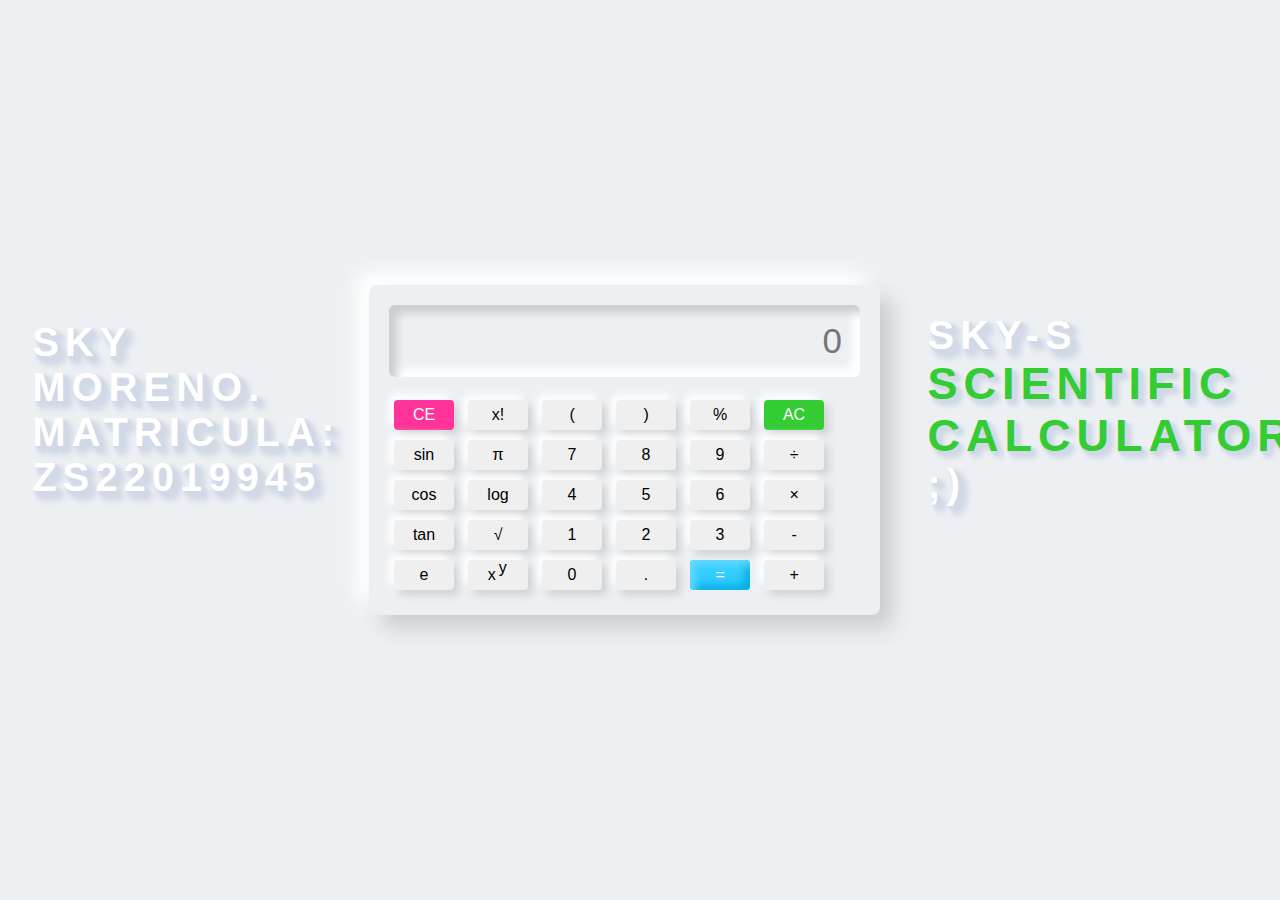
<file: calculadora.html>
<!DOCTYPE html>
<html lang="en">
<head>
    <meta charset="UTF-8">
    <meta name="viewport" content="width=device-width, initial-scale=1.0">
    <title>skyculadora</title>
    <link rel="stylesheet" href="calculadora.css">
    <link rel="stylesheet" type="text/css"
    href="https://stackpath.bootstrapcdn.com/font-awesome/4.7.0/css/font-awesome.min.css">
</head> 
<body>
	<h2>Sky Moreno. Matricula: zS22019945</h2>
    
        <div class="container">
            <div class="display">
                <input id="screen" type="text" placeholder="0">
            </div>

            <div class="btns">
                <div class="row">
                    <button id="ce" onclick="backspc()">CE</button>
                    <button onclick="fact()">x!</button>
                    <button class="btn">(</button>
                    <button class="btn">)</button>
                    <button class="btn">%</button>
                    <button id="ac" onclick="screen.value=''">AC</button>
                </div>

                <div class="row">
                    <button onclick="sin()">sin</button>
                    <button onclick="pi()">π</button>
                    <button class="btn">7</button>
                    <button class="btn">8</button>
                    <button class="btn">9</button>
                    <button class="btn">÷</button>
                </div>

                <div class="row">
                    <button onclick="cos()">cos</button>
                    <button onclick="log()">log</button>
                    <button class="btn">4</button>
                    <button class="btn">5</button>
                    <button class="btn">6</button>
                    <button class="btn">×</button>
                </div>

                <div class="row">
                    <button onclick="tan()">tan</button>
                    <button onclick="sqrt()">√</button>
                    <button class="btn">1</button>
                    <button class="btn">2</button>
                    <button class="btn">3</button>
                    <button class="btn">-</button>
                </div>

                <div class="row">
                    <button onclick="e()">e</button>
                    <button onclick="pow()">x <span style="position: relative; bottom: .4em; right: .1em;">y</span> </button>
                    <button class="btn">0</button>
                    <button class="btn">.</button>
                    <button id="eval" onclick="screen.value=eval(screen.value)">=</button>
                    <button class="btn">+</button>
                </div>
            </div>
        </div>
     
	<h2>Sky-s <span>scientific calculator</span><br>;)<br></h2>
       
</body>   
</html>
</file>
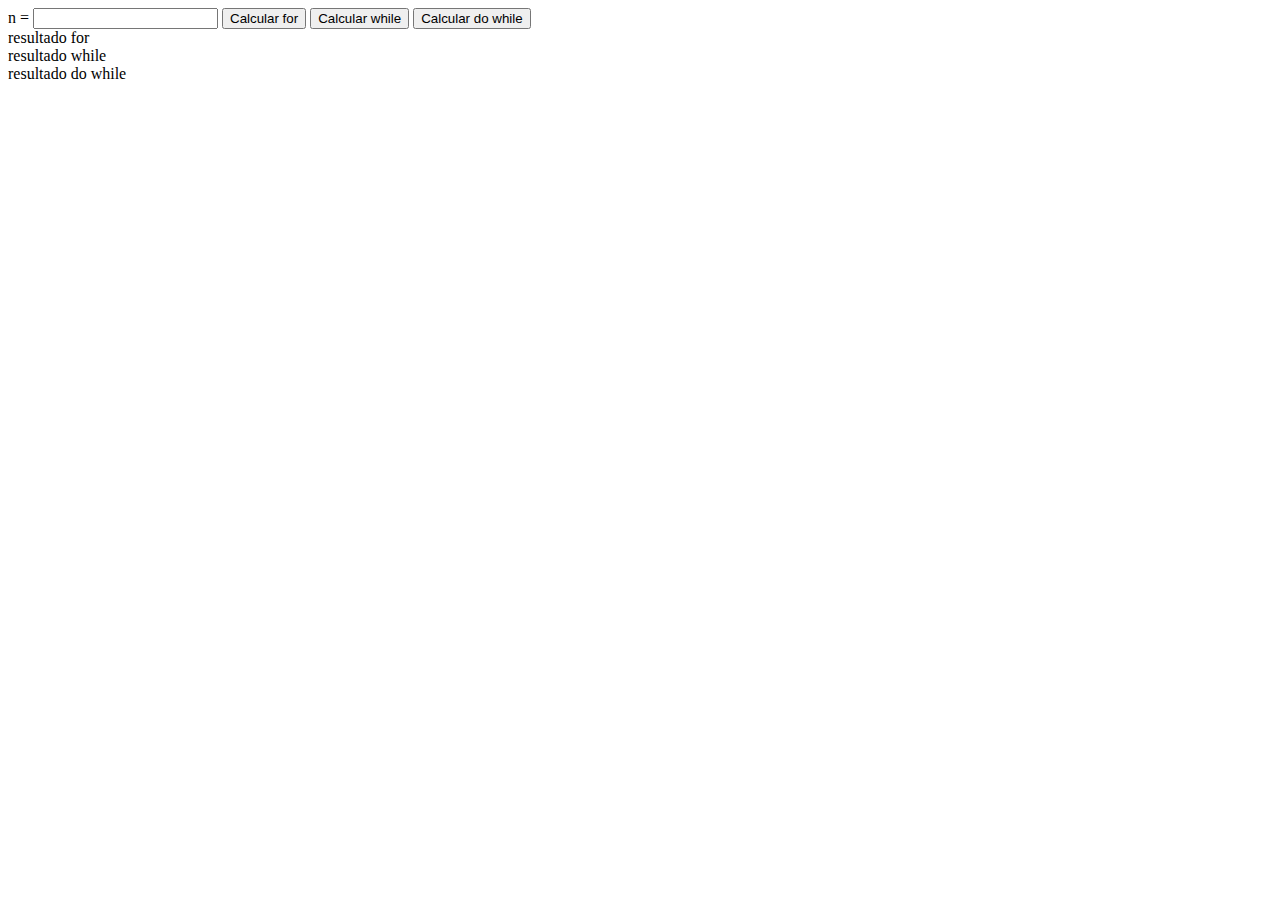
<file: ciclos.html>
<!DOCTYPE html>
<html>
	<body>
		<label> n = </label>
		<input type="text" id="n">

		<button onclick="ciclofor()">Calcular for</button>
		<button onclick="ciclowhile()">Calcular while</button>
		<button onclick="cliclodowhile()">Calcular do while</button>

		<div id="for">resultado for</div>
		<div id="while">resultado while</div>
		<div id="dowhile">resultado do while</div>

		<script src="ciclos.js"></script>
	</body>
</html>
</file>
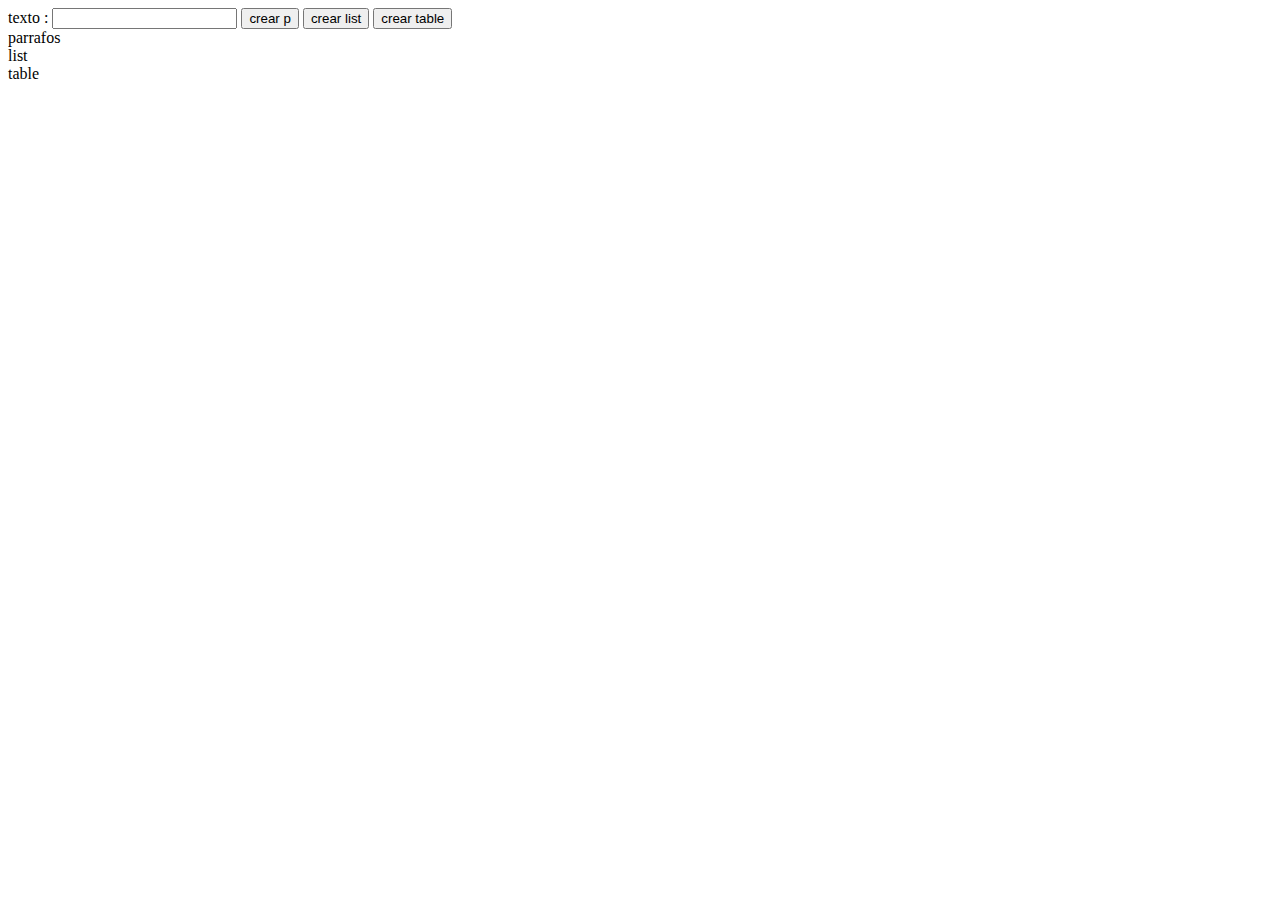
<file: ciclosdom.html>
<!DOCTYPE html>
<html>
	<body>
		<label> texto : </label>
		<input type="text" id="mytext">

		<button onclick="creap()">crear p</button>
		<button onclick="crearlist()">crear list</button>
		<button onclick="createtable()">crear table</button>

		<div id="parrafos"> parrafos</div>
		<div id="listas"> list </div>
		<div id="tabla"> table </div>

		<script src="ciclosdom.js"></script>
	</body>
</html>
</file>
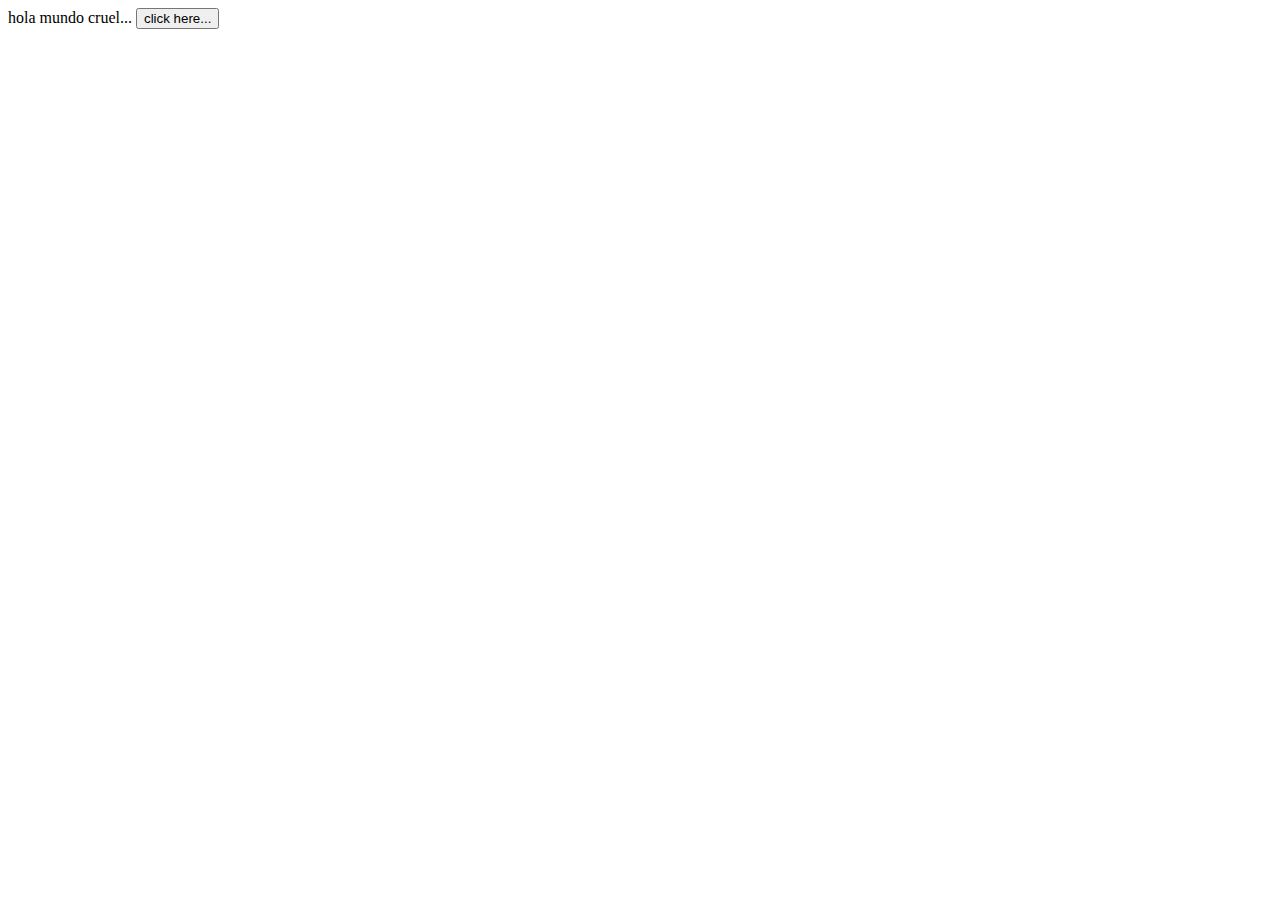
<file: hola.html>
<!DOCTYPE html>
<html>
<head>
	<script type="text/javascript" src="hola.js"></script>

</head>
	<body>
		hola mundo cruel...
		<button onclick="hola()">
			click here...
		</button>
	</body>
	</html>
</file>
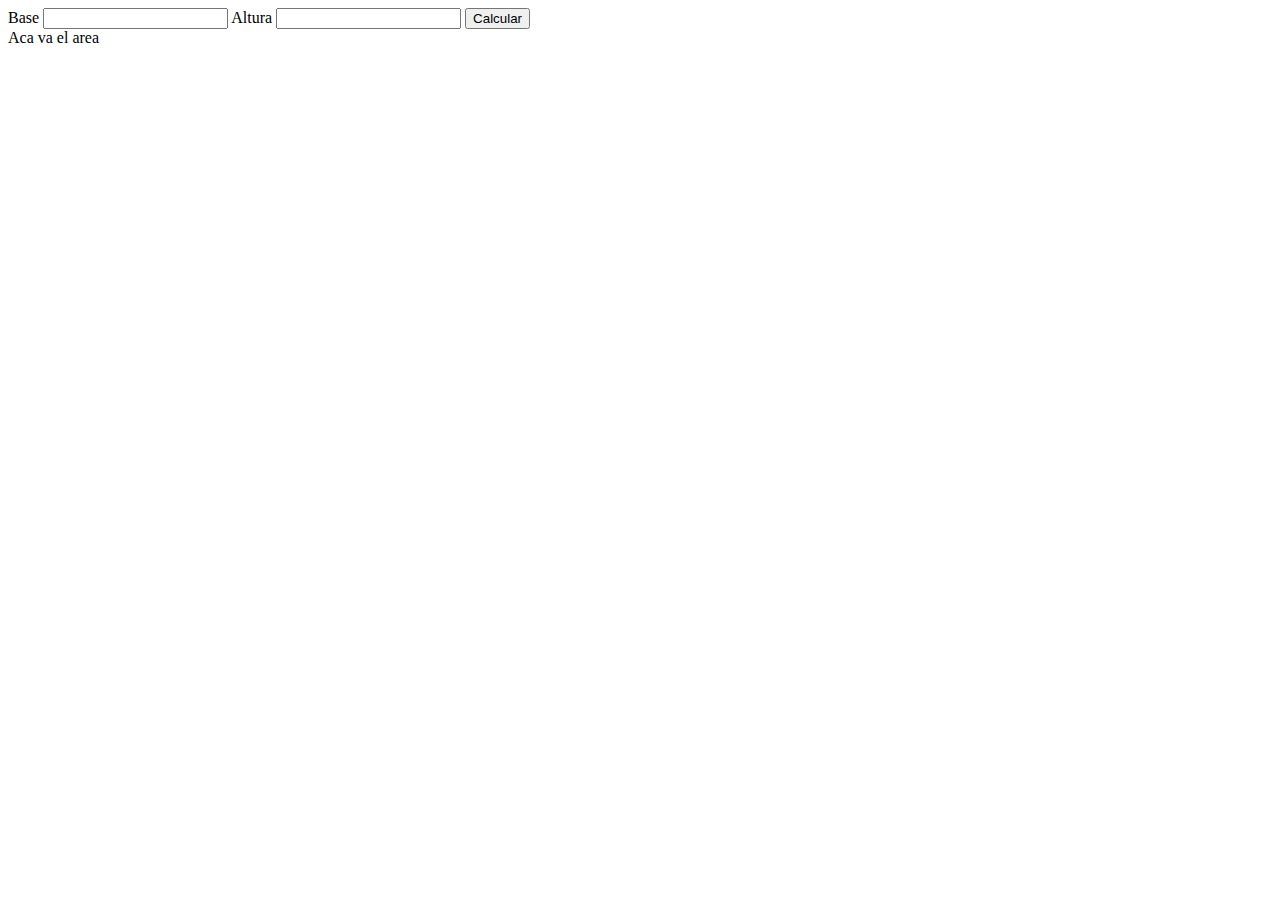
<file: triangulo.html>
<!DOCTYPE html>
<html>
<body>

<label>Base </label>
<input type="text" id="base">

<label>Altura </label>
<input type="text" id="altura">

<button onclick="calcularArea()">Calcular</button>

<div id="resultado"></div>

<script src="triangulo.js"></script>

<div id="resultado"> Aca va el area</div>
<link rel="stylesheet" href="triangulo.css">
<script src="triangulo.js"></script>

</body>
</html>
</file>
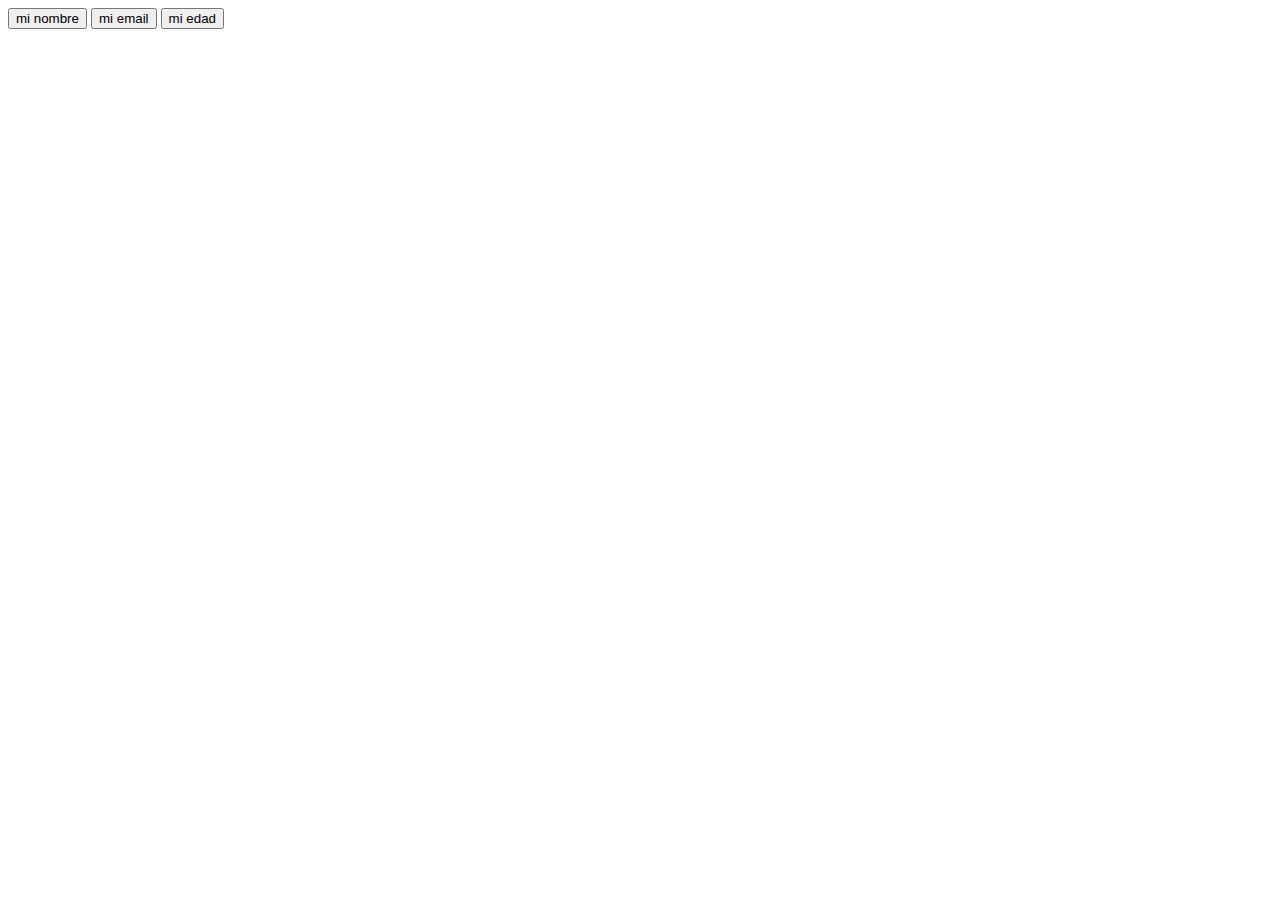
<file: variables.html>
<!DOCTYPE html>
<html>
<body>

	<button onclick="getNombre()">mi nombre</button>
	<button onclick="getEmail()">mi email</button>
	<button onclick="getEdad()">mi edad</button>

	<div id="nombre"></div>
	<div id="email"></div>
	<div id="edad"></div>

<script src="variables.js"></script>
</body>
</html>
</file>
<file: calculadora.css>
body {
        padding: 0;
        margin: 0;
        display: flex;
        justify-content: center;
        align-items: center;
        min-height: 100vh;
        user-select: none;
        background: #ecf0f3;
    }

    .container {
	margin-left: 1.8em;
        padding: 20px;
        border-radius: 8px;
        box-shadow: 13px 13px 20px #cbced1,
                  -13px -13px 20px #ffffff; 
    }

    .content {
        width: 100%;
        margin-top: 1.7em;
        display: flex;
        justify-content: center;
        align-items: center;
        flex-direction: column;
    }

    .row button {
        width: 60px;
        height: 30px;
        font-size: 16px;
        border: none;
        outline: none;
        margin: 5px;
        border-radius: 4px;
        transition: .1s;
        box-shadow: 5px 5px 8px #00000020,
                   -5px -5px 8px #ffff;
    }

    .row button:hover {
        box-shadow:  inset 5px 5px 8px rgba(16, 16, 16, .1),
                     inset -5px -5px 8px #fff;
        background: #fff;
    }

    .display #screen {
        margin-bottom: .5em;
        width: auto;
        height: 70px;
        font-size: 35px;
        outline: none;
        border: none;
        text-align: right;
        padding-right: .5em;
        background: #ecf0f3;
        border-radius: 6px;
        box-shadow: inset 8px 8px 8px #cbced1,
                    inset -8px -8px 8px #ffffff;
    }

    #eval {
        background: #33ccff;
        color: #fff;
        box-shadow: inset 5px 5px 8px #66d9ff,
                    inset -5px -5px 8px #00ace6;
    }

    #eval:hover {
        box-shadow: inset 5px 5px 8px #00ace6,
                    inset -5px -5px 8px #00ace6;
    }

    #ac {
        background: #33cc33;
        color: #fff;
    }

    #ac:hover {
        box-shadow: inset 5px 5px 8px #2eb82e,
                    inset -5px -5px 8px #33cc33;
    }

    #ce {
        background: #ff3399;
        color: #fff;
    }

    #ce:hover {
          box-shadow: inset 5px 5px 8px #e60073,
                      inset -5px -5px 8px #ff3399;
    }

    h2 {
        font-size: 40px;
        position: relative;  
        bottom: 1em; 
        margin-left: 1.2em;
        font-family: sans-serif;
        color: #fff;
        text-transform: uppercase;
        text-shadow: 1px 1px 1px #d1d9e6,
                        1px 1px 2px #d1d9e6,
                        3px 3px 3px #d1d9e6,
                        4px 4px 4px #d1d9e6,
                        5px 5px 5px #d1d9e6, 
                        6px 6px 6px #d1d9e6,
                        7px 7px 7px #d1d9e6,
                        8px 8px 8px #d1d9e6;
                        letter-spacing: 6px;
    }

    h2 span {
    color: #33cc33;
    font-size: 45px;
    text-shadow: 1px 1px 1px #d1d9e6,
                    1px 1px 2px #d1d9e6,
                    3px 3px 3px #d1d9e6,
                    4px 4px 4px #d1d9e6,
                    5px 5px 5px #d1d9e6, 
                    6px 6px 6px #d1d9e6 ;    
    }

    h2 .fa {
        position: absolute; 
        top: 1.5em;
        color: #33ccff;
    }
</file>
<file: triangulo.css>
import url('https://fonts.googleapis.com/css?family=Raleway:300,700');

body{
	background: #2E9ce6;
	padding: 3em;
	font-family: 'Raleway', 'Arial';
	color: #fff;
}
</file>
